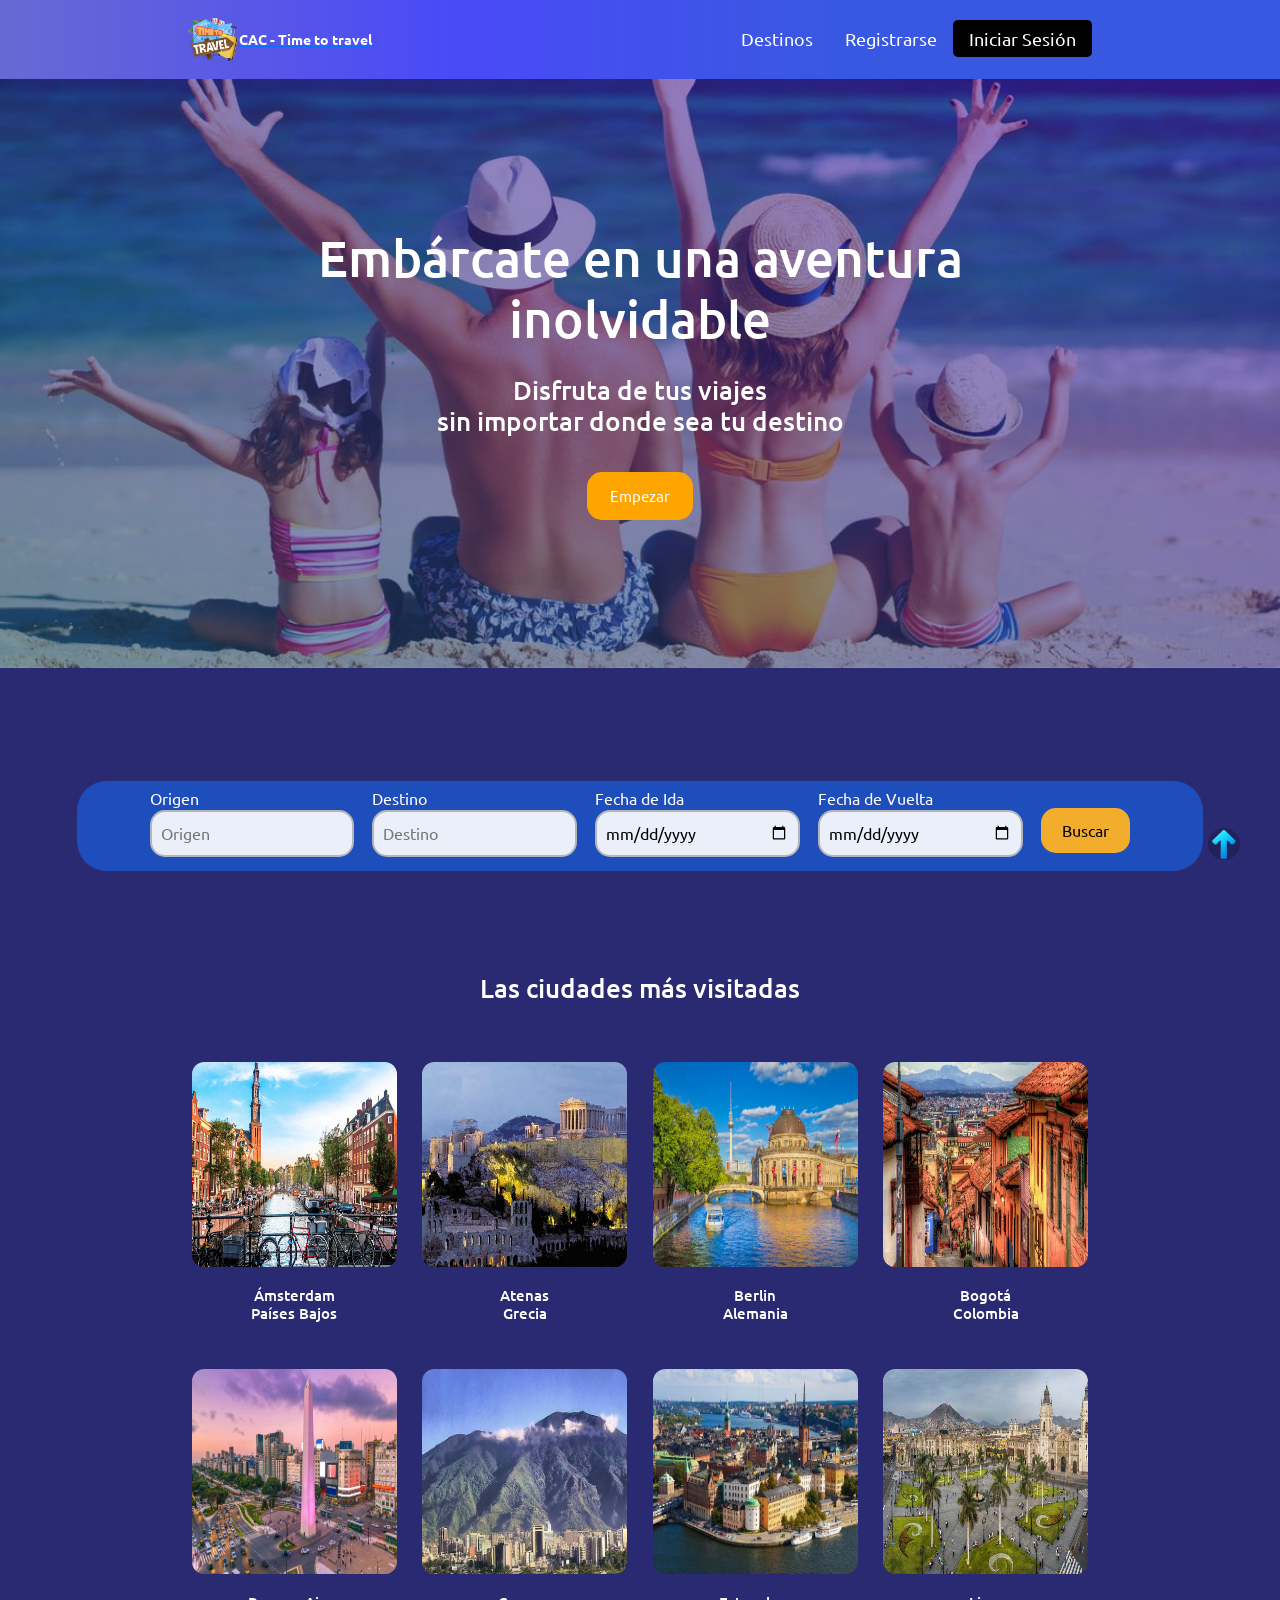
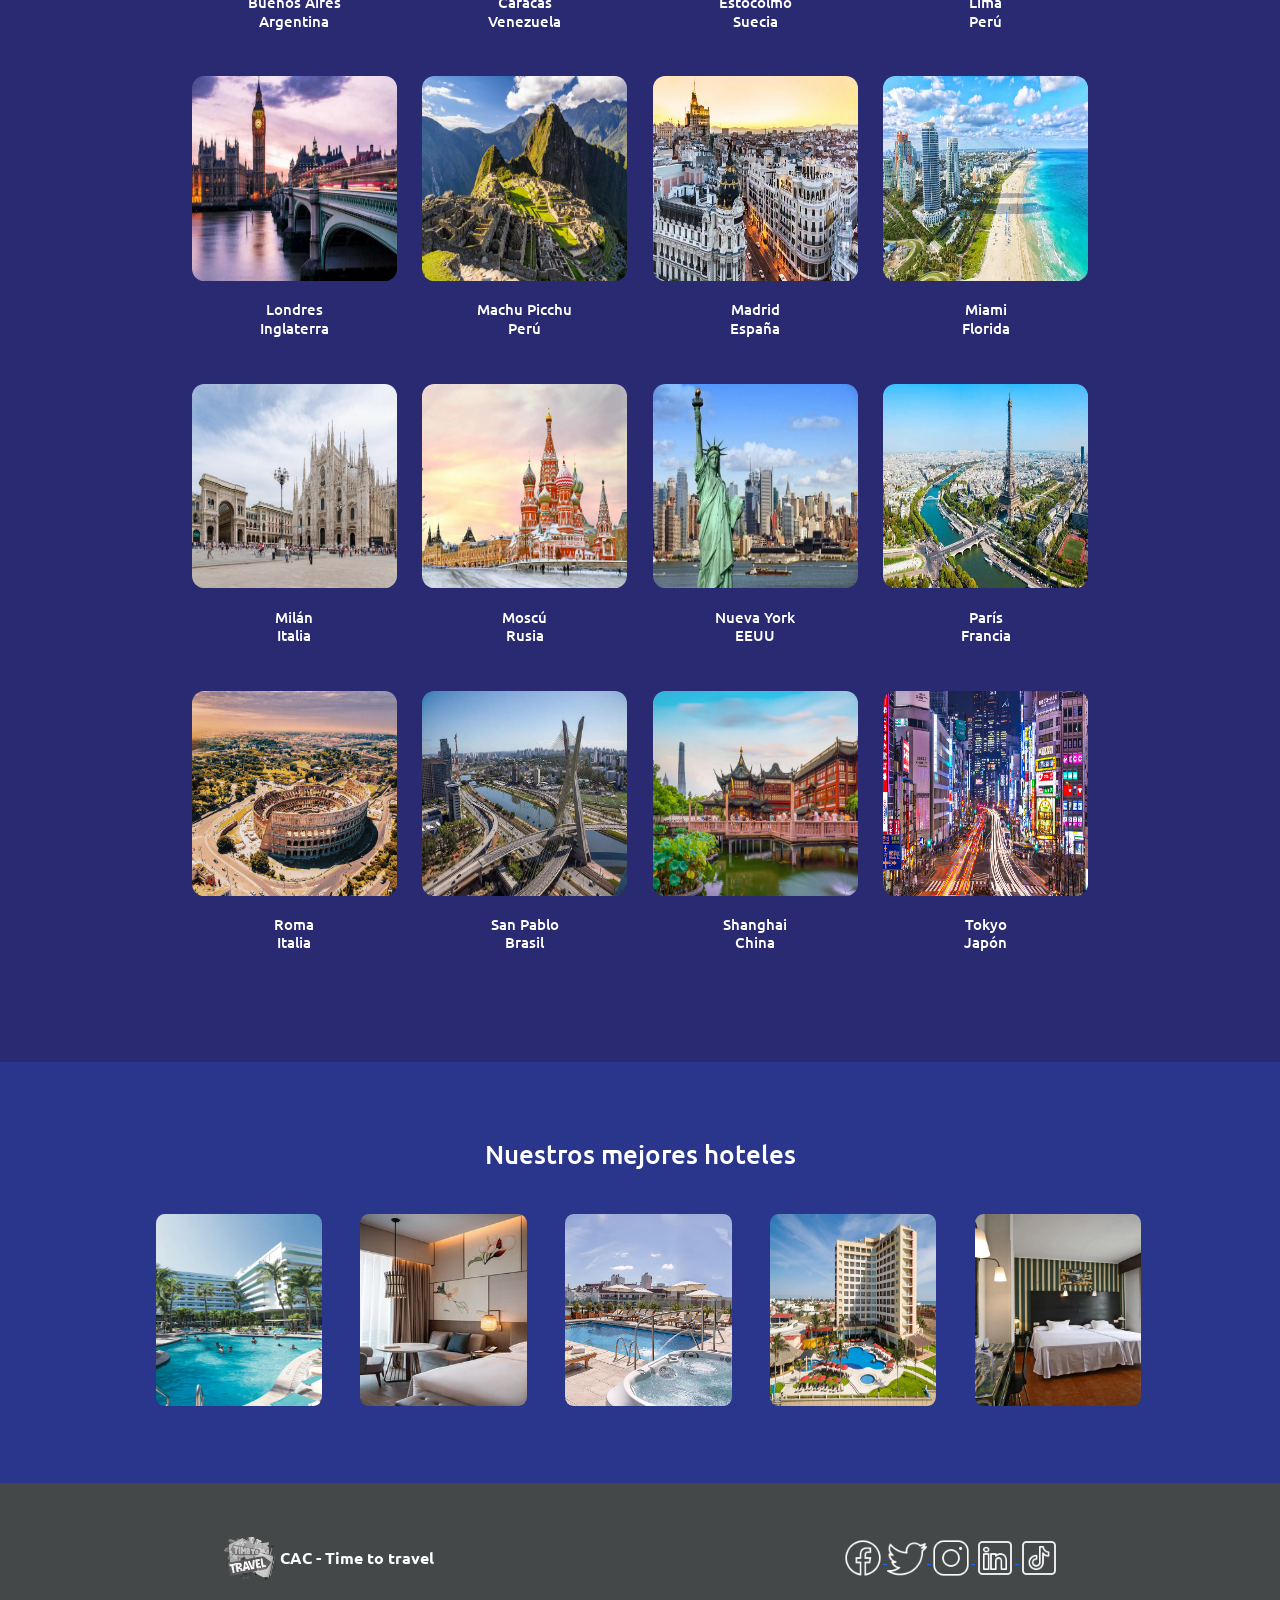
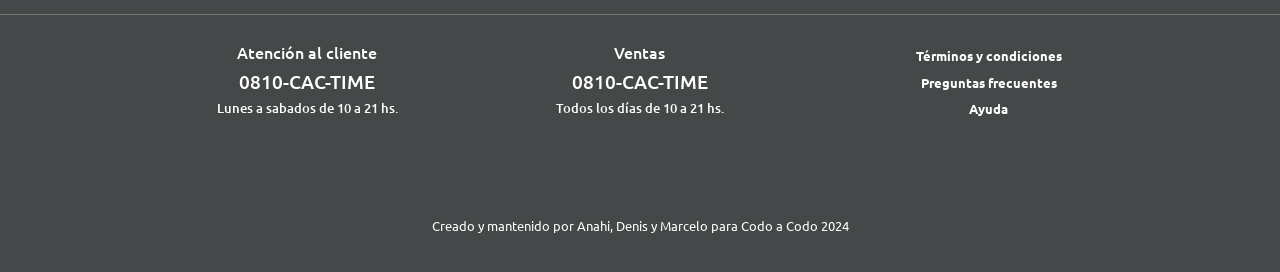
<file: index.html>
<!DOCTYPE html>
<html lang="es">

<head>
   <meta http-equiv="Content-Type" content="text/html; charset=UTF-8">
   <meta name="viewport" content="width=device-width, initial-scale=1.0">
   <title>CAC - Time to travel</title>

   <!-- CSSs -->
   <link rel="stylesheet" href="./css/general.css">

   <!-- Favicon -->
   <link rel="shortcut icon" href="./img/iconos/icons8-travel-64.png" type="image/x-icon">

   <!-- Google Fonts -->
   <link rel="preconnect" href="https://fonts.googleapis.com">
   <link rel="preconnect" href="https://fonts.gstatic.com" crossorigin>
   <link
      href="https://fonts.googleapis.com/css2?family=Ubuntu:ital,wght@0,300;0,400;0,500;0,700;1,300;1,400;1,500;1,700&display=swap"
      rel="stylesheet">


   <link href="./bootstrap/css/bootstrap.min.css" rel="stylesheet">
   <script src="./bootstrap/js/bootstrap.bundle.min.js"></script>

</head>

<body id="inicio">
  
   <header class="header">
      <nav class="navbar navbar-expand-md navegacion navbar-light bg-lignt">
         <div class="container-fluid">
            <button class="navbar-toggler custom-toggler" type="button" data-bs-toggle="collapse"
               data-bs-target="#navbar-toggler" aria-controls="navbarToggler" aria-expanded="false"
               aria-label="Toggle navigation">
               <span class="navbar-toggler-icon "></span>
            </button>
            <a class="anclaLogo" href="./#">
               <img class="imgLogo" src="./img/iconos/Time to travel.png" alt="CAC - Time to travel">
               <span class="textoLogo">
                  CAC - Time to travel
               </span>
            </a>
            <div class="collapse navbar-collapse divisionDrch" id="navbar-toggler">
               <a class="anclaLogoMenu" href="./#">
                  <img class="imgLogo" src="./img/iconos/Time to travel.png" alt="CAC - Time to travel">
                  <span class="textoLogo">
                     CAC - Time to travel
                  </span>
               </a>
               <ul class="listaNav navbar-nav d-flex">

                  <li class="listItem">
                     <a class="linkNav" href="./#destinos">Destinos</a>
                  </li>
                  <li class="listItem">
                     <a class="linkNav" href="./html/registrarse.html">Registrarse</a>
                  </li>
                  <li class="listItem" id="iniciarSesionButton">
                     <!-- <a class="linkNav iniciarSesion" id="iniciarSesionButton" href="./html/iniciarSesion.html">Iniciar Sesión</a> -->
                  </li>

               </ul>
               
            </div>
           
         </div>
         
      </nav>
      <div id="UsuarioEnLinea"></div>
   </header>


   <main>
      <section class="main">
         <h1 class="main_titulo">
            Embárcate en una aventura <br>
            inolvidable
         </h1>
         <h2 class="main_subtitulo">
            Disfruta de tus viajes <br>
            sin importar donde sea tu destino
         </h2>
         <a class="main_empezar" href="./html/registrarse.html">
            Empezar
         </a>
      </section>

      <section class="formulario_main">
         <form>
            <div class="formulario_inicio">
               <div>
                  <label for="origen">Origen</label>
                  <input type="text" id="origen" name="origen" placeholder="Origen">
               </div>
               <div>
                  <label for="destino">Destino</label>
                  <input type="text" id="destino" name="destino" placeholder="Destino" required>
               </div>
               <div>
                  <label for="fecha_ida">Fecha de Ida</label>
                  <input type="date" id="fecha_ida" name="fecha_ida" placeholder="Fecha de Ida" required>
               </div>
               <div>
                  <label for="fecha_vuelta">Fecha de Vuelta</label>
                  <input type="date" id="fecha_vuelta" name="fecha_vuelta" placeholder="Fecha de Vuelta">
               </div>
               <div>
                  <button type="submit" class="formulario_inicio_buscar">Buscar</button>
               </div>
            </div>
         </form>
      </section>

      <section class="flex-container flex-fondo" id="destinos">
         <h2 class="ciudades_titulo">
            Las ciudades más visitadas
         </h2>
         <div class="ciudades_mas_visitadas">
            <div class="ciudad">
               <img class="imagenes_ciudades" src="./img/ciudades/Amsterdam.jpg">
               <h4 class="nombre_ciudades">
                  Ámsterdam<br>Países Bajos
               </h4>
            </div>
            <div class="ciudad">
               <img class="imagenes_ciudades" src="./img/ciudades/Atenas.jpg">
               <h4 class="nombre_ciudades">
                  Atenas<br>Grecia
               </h4>
            </div>
            <div class="ciudad">
               <img class="imagenes_ciudades" src="./img/ciudades/Berlin.jpg">
               <h4 class="nombre_ciudades">
                  Berlin<br>Alemania
               </h4>
            </div>
            <div class="ciudad">
               <img class="imagenes_ciudades" src="./img/ciudades/bogota.jpg">
               <h4 class="nombre_ciudades">
                  Bogotá<br>Colombia
               </h4>
            </div>
            <div class="ciudad">
               <img class="imagenes_ciudades" src="./img/ciudades/Buenos Aires.jpeg">
               <h4 class="nombre_ciudades">
                  Buenos Aires<br>Argentina
               </h4>
            </div>
            <div class="ciudad">
               <img class="imagenes_ciudades" src="./img/ciudades/caracas.jpg">
               <h4 class="nombre_ciudades">
                  Caracas<br>Venezuela
               </h4>
            </div>
            <div class="ciudad">
               <img class="imagenes_ciudades" src="./img/ciudades/Estocolmo.jpg">
               <h4 class="nombre_ciudades">
                  Estocolmo<br>Suecia
               </h4>
            </div>
            <div class="ciudad">
               <img class="imagenes_ciudades" src="./img/ciudades/lima.JPG">
               <h4 class="nombre_ciudades">
                  Lima<br>Perú
               </h4>
            </div>
            <div class="ciudad">
               <img class="imagenes_ciudades" src="./img/ciudades/Londres.jpg">
               <h4 class="nombre_ciudades">
                  Londres<br>Inglaterra
               </h4>
            </div>
            <div class="ciudad">
               <img class="imagenes_ciudades" src="./img/ciudades/Machu_Picchu.jpg">
               <h4 class="nombre_ciudades">
                  Machu Picchu<br>Perú
               </h4>
            </div>
            <div class="ciudad">
               <img class="imagenes_ciudades" src="./img/ciudades/madrid.jpg">
               <h4 class="nombre_ciudades">
                  Madrid<br>España
               </h4>
            </div>
            <div class="ciudad">
               <img class="imagenes_ciudades" src="./img/ciudades/Miami.jpg">
               <h4 class="nombre_ciudades">
                  Miami<br>Florida
               </h4>
            </div>
            <div class="ciudad">
               <img class="imagenes_ciudades" src="./img/ciudades/milan.jpg">
               <h4 class="nombre_ciudades">
                  Milán<br>Italia
               </h4>
            </div>
            <div class="ciudad">
               <img class="imagenes_ciudades" src="./img/ciudades/Moscu.jpg">
               <h4 class="nombre_ciudades">
                  Moscú<br>Rusia
               </h4>
            </div>
            <div class="ciudad">
               <img class="imagenes_ciudades" src="./img/ciudades/Nueva York.jpg">
               <h4 class="nombre_ciudades">
                  Nueva York<br>EEUU
               </h4>
            </div>
            <div class="ciudad">
               <img class="imagenes_ciudades" src="./img/ciudades/Paris.jpg">
               <h4 class="nombre_ciudades">
                  París<br>Francia
               </h4>
            </div>
            <div class="ciudad">
               <img class="imagenes_ciudades" src="./img/ciudades/Roma.jpg">
               <h4 class="nombre_ciudades">
                  Roma<br>Italia
               </h4>
            </div>
            <div class="ciudad">
               <img class="imagenes_ciudades" src="./img/ciudades/San pablo.jpg">
               <h4 class="nombre_ciudades">
                  San Pablo<br>Brasil
               </h4>
            </div>
            <div class="ciudad">
               <img class="imagenes_ciudades" src="./img/ciudades/Shang hai.JPG">
               <h4 class="nombre_ciudades">
                  Shanghai<br>China
               </h4>
            </div>
            <div class="ciudad">
               <img class="imagenes_ciudades" src="./img/ciudades/Tokyo.jpg">
               <h4 class="nombre_ciudades">
                  Tokyo<br>Japón
               </h4>
            </div>
         </div>

      </section>

      <section class="flex-container2 flex_fondo2">
         <h2 class="hoteles_titulo">
            Nuestros mejores hoteles
         </h2>
         <div class="hoteles">
            <div class="mejores_hoteles">
               <img class="imagenes_hoteles" src="./img/hoteles/Hotel1.webp">
            </div>
            <div class="mejores_hoteles">
               <img class="imagenes_hoteles" src="./img/hoteles/Hotel2.jpg">
            </div>
            <div class="mejores_hoteles">
               <img class="imagenes_hoteles" src="./img/hoteles/Hotel6.jpg">
            </div>
            <div class="mejores_hoteles">
               <img class="imagenes_hoteles" src="./img/hoteles/Hotel4.jpg">
            </div>
            <div class="mejores_hoteles">
               <img class="imagenes_hoteles" src="./img/hoteles/Hotel5.jpg">
            </div>
         </div>
      </section>
   </main>

   <footer class="footer">
      <div class="bloqueSuperiorF">
         <div class="logoF">
            <img class="imgLogoF" src="./img/iconos/Time to travel.png" alt="CAC - Time to travel">
            <span class="textoLogoF">CAC - Time to travel</span>

         </div>
         <div class="redesF_aux">
            <a href="http://www.facebook.com" target="_blank">
               <img class="redesF" src="./img/iconos/icons8-facebook-nuevo-50.png" alt="En Facebook">
            </a>
            <a href="http://www.twitter.com" target="_blank">
               <img class="redesF" src="./img/iconos/icons8-logo-de-twitter-50.png" alt="En twitter">
            </a>
            <a href="http://www.instagram.com" target="_blank">
               <img class="redesF" src="./img/iconos/icons8-logo-de-instagram-50.png" alt="En instagram">
            </a>
            <a href="http://www.linkedin.com" target="_blank">
               <img class="redesF" src="./img/iconos/icons8-linkedin-50.png" alt="En Linkedin">
            </a>
            <a href="http://www.tiktok.com" target="_blank">
               <img class="redesF" src="./img/iconos/icons8-tik-tok-50.png" alt="En tiktok">
            </a>
         </div>

      </div>
      <hr>
      <div class="bloqueInferiorF">
         <div class="atencionF">
            <h4>Atención al cliente</h4>
            <h3>0810-CAC-TIME</h3>
            <h5>Lunes a sabados de 10 a 21 hs.</h5>
         </div>
         <div class="ventasF">
            <h4>Ventas</h4>
            <h3>0810-CAC-TIME</h3>
            <h5>Todos los días de 10 a 21 hs.</h5>
         </div>
         <div class="extrasF">
            <ul>
               <li><a class="linkF" href="#">Términos y condiciones</a></li>
               <li><a class="linkF" href="#">Preguntas frecuentes</a></li>
               <li><a class="linkF" href="#">Ayuda</a></li>

            </ul>
         </div>
      </div>
      <div class="derechos">Creado y mantenido por Anahi, Denis y Marcelo para Codo a Codo 2024</div>

      <a href="./#inicio" class="flechaArriba">
         <img class="imgFlechaArriba" src="./img/iconos/icons8-arriba-94.png" alt="ir arriba flecha">
      </a>
   </footer>
   <script src="./js/scriptini.js"></script>
</body>

</html>
</file>
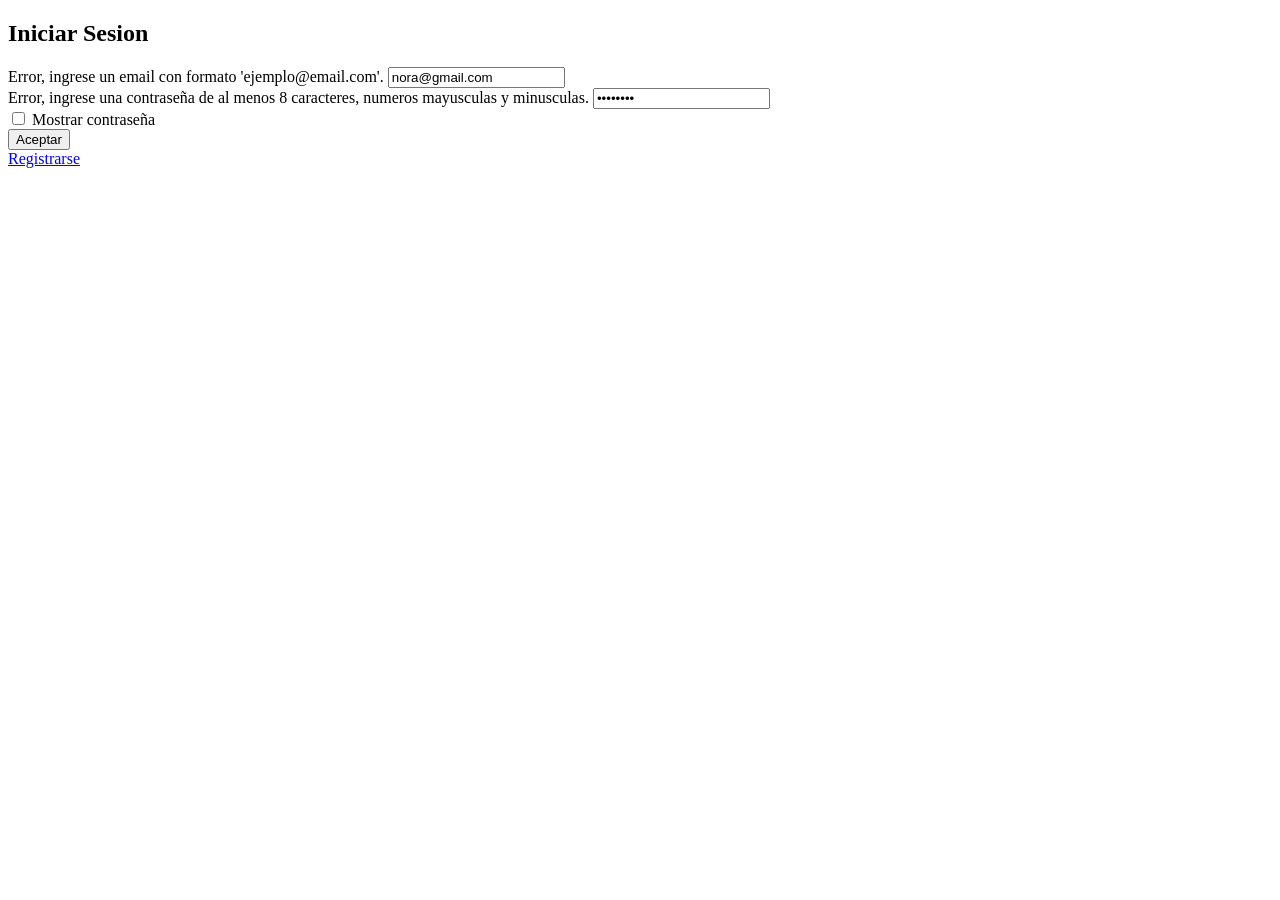
<file: index-test.html>
<!DOCTYPE html>
<html lang="en">
<head>
    <meta charset="UTF-8">
    <meta name="viewport" content="width=device-width, initial-scale=1.0">
    <title>Document</title>
</head>
<body>
    <main class="mainIniciarSesion">
        <section class="seccionIniciarSesion">
            <form class="formularioIniciarSesion" id="formularioIniciarSesion">
                <h2 class="tituloIniciarSesion">Iniciar Sesion</h2>
                <div>
                    <span id="errUsr">Error, ingrese un email con formato 'ejemplo@email.com'.</span>
                    <input class="input" type="text" placeholder="Nombre de usuario o E-mail" name="nombreUsuario" id="usuario" value="nora@gmail.com">
                </div>
                <div>
                    <span id="errPsw">Error, ingrese una contraseña de al menos 8 caracteres, numeros mayusculas y minusculas.</span>
                    <input class="input" type="password" placeholder="Contraseña" name="contrasena" id="contrasena" value="Noadhe77">
                </div>
                <label class="mostrarPsw">
                    <input type="checkbox" onclick="mostrarPSW()" id="mostrarPswchkbx">
                    Mostrar contraseña
                </label>
                <div>
                    <!-- <input type="button" class="botonIniciarSesion" id="botonIniciarSesion" value="Aceptar"> -->
                    <button class="botonIniciarSesion" id="botonIniciarSesion">Aceptar</button>

                </div>
                <div>
                    <a class="ayudaRegistrarse" href="../html/registrarse.html">
                        Registrarse
                    </a>
                </div>
            </form>
        </section>
    </main>
    <script src="../js/test.js"></script>
</body>
</html>
</file>
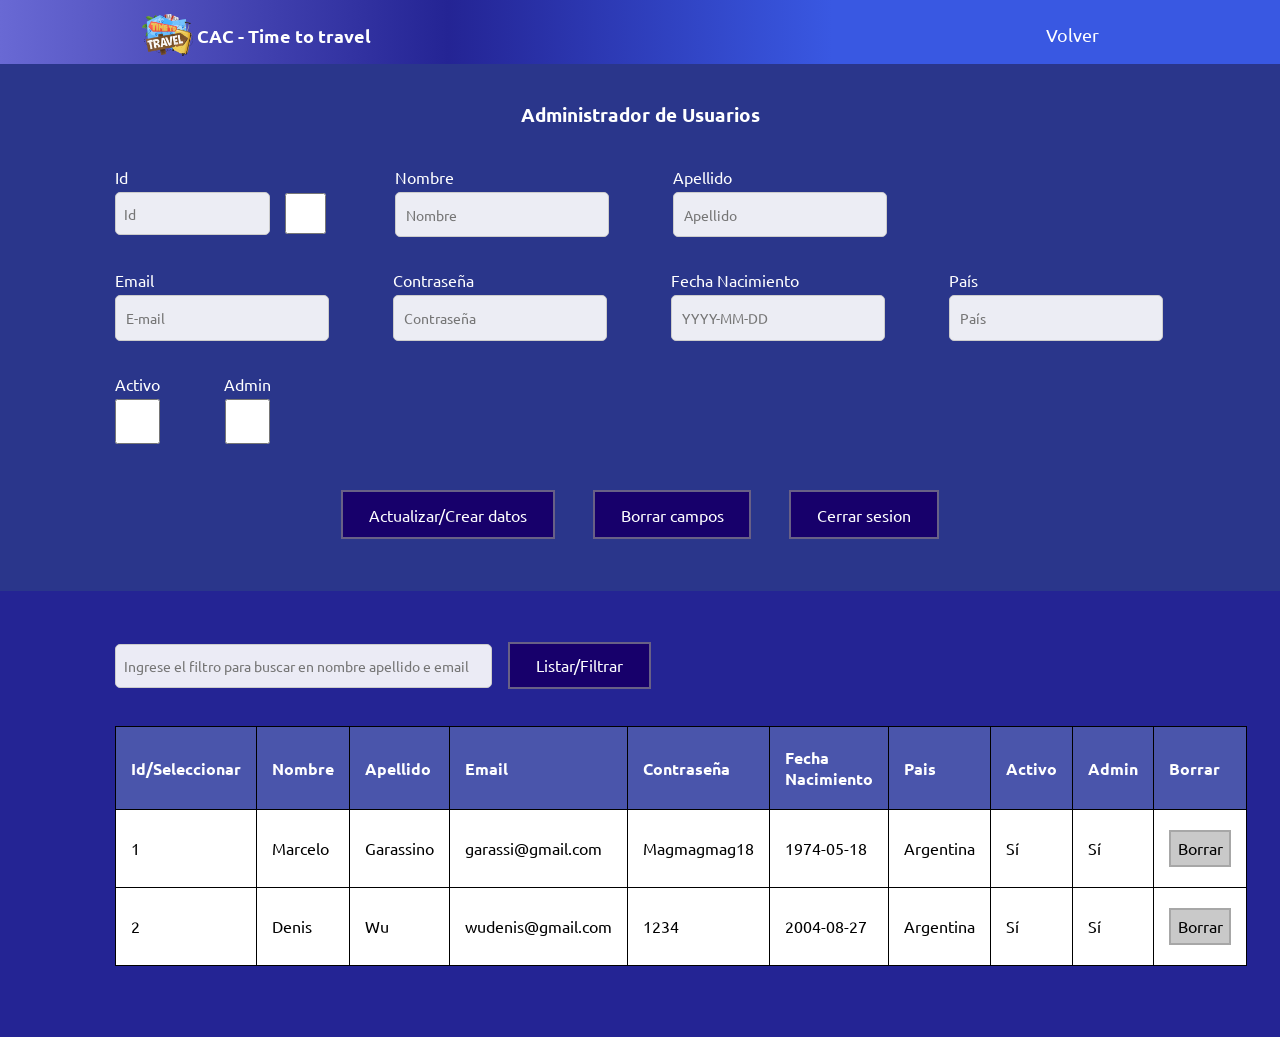
<file: html/admin.html>
<!DOCTYPE html>
<html lang="es">
<head>
    <meta charset="UTF-8">
    <meta name="viewport" content="width=device-width, initial-scale=1.0">



    <title>Administrador de usuarios</title>

    <script src="../js/auth.js"></script>


    <!-- CSSs -->
    <link rel="stylesheet" href="../css/admin.css">
    
    <!-- Favicon -->
    <link rel="shortcut icon" href="../img/iconos/icons8-travel-96-01.ico" type="image/x-icon">

    <!-- Font -->
    <link href="https://fonts.cdnfonts.com/css/helvetica-neue-55" rel="stylesheet">
   
    <!-- Google Fonts -->
    <link rel="preconnect" href="https://fonts.googleapis.com">
    <link rel="preconnect" href="https://fonts.gstatic.com" crossorigin>
    <link
        href="https://fonts.googleapis.com/css2?family=Ubuntu:ital,wght@0,300;0,400;0,500;0,700;1,300;1,400;1,500;1,700&display=swap"
        rel="stylesheet">

 

</head>
<body>

    <header class="header2">
        <nav class="navegacion2">
            <a class="anclaLogo2" href="#">
                <img class="imgLogo2" src="../img/iconos/Time to travel.png" alt="CAC - Time to travel">
                <span class="textoLogo2">
                    CAC - Time to travel
                </span>
            </a>
            <ul class="listaNav2">
                <li class="listItem2"><a class="linkVolver2" href="../index.html">Volver</a></li>
            </ul>
        </nav>
    </header>
    
    <main>
        <section class="form-fondo">
            <div class="titulo"><b>Administrador de Usuarios</b></div>
            <div >
                <form class="form-container">
                    <div class="form-group">
                        <label for="id">Id</label>
                        <div class="input-container">
                            <input class="input-form" type="text" placeholder="Id" name="id" id="id" disabled>
                            <input class="check" type="checkbox" name="idcheck" id="idcheck" onclick="habilitaId()">
                        </div>
                        
                    </div>
                    <div class="form-group">
                        <label for="nombre">Nombre</label>
                        <input class="input" type="text" placeholder="Nombre" name="nombre" id="nombre">
                    </div>
                    <div class="form-group">
                        <label for="apellido">Apellido</label>
                        <input class="input" type="text" placeholder="Apellido" name="apellido" id="apellido">
                    </div>
                    <div class="form-group">
                        <label for="email">Email</label>
                        <input class="input" type="text" placeholder="E-mail" name="email" id="email">
                    </div>
                    <div class="form-group">
                        <label for="contrasena">Contraseña</label>
                        <input class="input" type="text" placeholder="Contraseña" name="contrasena" id="contrasena">
                    </div>
                    <div class="form-group">
                        <label for="fecnac">Fecha Nacimiento</label>
                        <input class="input" type="text" placeholder="YYYY-MM-DD" name="fecnac" id="fecnac">
                    </div>
                    <div class="form-group">
                        <label for="pais">País</label>
                        <input class="input" type="text" placeholder="País" name="pais" id="pais">
                    </div>
                    <div class="form-group">
                        <label for="activo">Activo</label>
                        <input class="check2" type="checkbox" name="activo" id="activo">
                    </div>
                    <div class="form-group">
                        <label for="admin">Admin</label>
                        <input class="check2" type="checkbox" name="admin" id="admin">
                    </div>
                </form>
            </div>
        
        <div class="form-acciones">
            <div>
                <button class="boton" id="actualizarcrear" onclick="actualizar()">Actualizar/Crear datos</button>
            </div>
            <div>
                <button class="boton" id="borrarcampos" onclick="borrarcampos()">Borrar campos</button>
            </div>
            <div>
                <button class="boton" id="logout" onclick="logout()">Cerrar sesion</button>
            </div>
            
        </div>
        </section>

        <section class="tabla-fondo">
        
            <div class="container-filtro">
                <input class="filtro" type="text" placeholder="Ingrese el filtro para buscar en nombre apellido e email"
                    id="filtro">

                <button class="boton2" id="listar">Listar/Filtrar</button>
            </div>
            
    
            <div>
                <table class="tabla-usuarios">
                    <thead>
                        <tr>
                            <th>Id/Seleccionar</th>
                            <th>Nombre</th>
                            <th>Apellido</th>
                            <th>Email</th>
                            <th>Contraseña</th>
                            <th>Fecha Nacimiento</th>
                            <th>Pais</th>
                            <th>Activo</th>
                            <th>Admin</th>
                            <th>Borrar</th>
                        </tr>
                    </thead>
                    <tbody id="datos">
                        <tr>
                            <td>1</td>
                            <td>Marcelo</td>
                            <td>Garassino</td>
                            <td>garassi@gmail.com</td>
                            <td>Magmagmag18</td>
                            <td>1974-05-18</td>
                            <td>Argentina</td>
                            <td>Sí</td>
                            <td>Sí</td>
                            <td><button class="boton-tabla">Borrar</button></td>
                        </tr>
                        <tr>
                            <td>2</td>
                            <td>Denis</td>
                            <td>Wu</td>
                            <td>wudenis@gmail.com</td>
                            <td>1234</td>
                            <td>2004-08-27</td>
                            <td>Argentina</td>
                            <td>Sí</td>
                            <td>Sí</td>
                            <td><button class="boton-tabla">Borrar</button></td>
                        </tr>
                        <!-- Agrega más filas según sea necesario -->
                    </tbody>
                </table>
            </div>
        </section>
    </main>

    <script src="../js/admin.js"></script>
</body>
</html>
</file>
<file: css/general.css>
@import url(barra_flecha.css);
@import url(fuentes.css);
@import url(header.css);
@import url(footer.css);
@import url(main.css);
@import url(section.css);
@import url(media.css);
@import url(estilosIniciarSesion.css);
@import url(estilosRegistrarse.css);
@import url(formularioInicio.css);

* {
    margin: 0;
    padding: 0;
    font-family: "Ubuntu";
}

:root {
    --azul-oscuro: rgba(42, 42, 114, 1);
    --blanco: white;
    --celeste-head: rgb(57, 88, 226);
    --azul-head: rgb(74, 74, 247);
    --azul-head2: rgb(105, 105, 212);
    --celeste-section: rgb(42, 54, 139);
    --negro: black;
    --negro-transp: rgba(0, 0, 0, 0.2);
    --resplandor: rgba(0, 0, 0, 0.5);
    --blanco: rgba(255, 255, 255, 1);
    --gris-foot: #454848;
    --redes-size: 2.5rem;
    --interlineado-F: 2.5vh;
    --color-blanco: white;
    --color-rojo: #E53854;
    --color-celeste: #2c80c5;
    --color-azul: #19588b;
    --color-negro: black;
    --color-fondo: #ffffffe8;
    --color-relleno: rgba(150, 150, 150, 0.644);
    --color-naranja: rgb(30, 78, 188);
    --color-naranja2: rgb(243, 173, 44);
    --color-naranja3: rgb(255, 145, 0);
    --color: #2a2a72;
}
</file>
<file: css/admin.css>
@import url(header.css);

* {
    margin: 0;
    padding: 0;
    font-family: "Ubuntu";
}

:root {
    --celeste-head: rgb(57, 88, 226);
    --azul-head: rgb(36, 36, 148);
    --azul-head2: rgb(105, 105, 212);
    --celeste-section: rgb(42, 54, 139);
    --resplandor: rgba(0, 0, 0, 0.5);
    --blanco: rgba(255, 255, 255, 1);
    --color-celeste: #17006b;
    --color-fondo: #ffffffe8;
    --color-relleno: rgba(150, 150, 150, 0.644);
    --color: #2a2a72;
}


body{
    font-family: 'Helvetica Neue 500', sans-serif;

}

table {
    border-radius: 15px;
    border-spacing: 5px;
    border: 1px solid;
    border-collapse:collapse;
  }

th {
    background-color: #c7b7f9;
  
    border-spacing: 0px 0x;
}

.titulo { 
    background: var(--celeste-section);
    text-align: center;
    padding: 3vw;
    color: white;
    font-size: 1.5vw;
}

.form-fondo {
    padding-left: 9vw;
    padding-right: 9vw;
    background-color: var(--celeste-section); 
    padding-bottom: 4vw;
}

.form-container {
    display: flex;
    color: white;
    flex-wrap: wrap;
    column-gap: 5vw;
}

.form-group {
    display: flex;
    flex-direction: column;
    
    margin-bottom: 15px;
}

.form-group label {
    margin-bottom: 5px;
}

input {
    font-size: 0.9em;
    border-radius: 15px;
    border: 2px solid var(--color-relleno);
    outline: none;
    margin-bottom: 2vh;
    background-color: var(--color-fondo);
}

.form-group .input {
    padding: 10px;
    border: 1px solid #ccc;
    border-radius: 5px;
    height: 1.85vw;
    width: 15vw;
}

.input-container {
    display: flex;
    align-items: center;
}


.input-form {
    padding: 8px;
    border: 1px solid #ccc;
    border-radius: 5px;
    height: 2vw;
    width: 10.7vw;
    flex-grow: 1;
    margin-right: 10px;
}

.check {
    padding: 2vw;
    border: 1px solid #ccc;
    border-radius: 5px;
    width: 4vw;
    height: 3.2vw;
}

.check2 {
    padding: 5vw;
    border: 1px solid #ccc;
    border-radius: 5px;
    height: 3.5vw;
}

.form-acciones {
    margin-top: 1vw;
    display:flex;
    justify-content: center;
    column-gap: 3vw;
}

.boton {
    padding: 2vw;
    padding-top: 1vw;
    padding-bottom: 1vw;
    font-size: 1em;
    background-color: var(--color-celeste);
    color: white;
    outline: none;
    border: 2px solid var(--color-relleno);
}

.tabla-usuarios {
    width: 100%;
    margin: 20px 0;
    font-size: 1em;
}

.tabla-usuarios th, .tabla-usuarios td {
    border: 1px solid black;
    padding: 20px 15px;
}

.tabla-usuarios th {
    background-color: #4a55ab;
    color: white;
    text-align: left;
}

.tabla-usuarios tr {
    border-bottom: 1px solid #ddd;
    background-color: white;
}


.filtro {
    width: 28vw;
    height: 2vw;
    padding: 8px;
    border: 1px solid #ccc;
    border-radius: 5px;
}

.boton2 {
    padding: 2vw;
    padding-top: 0.9vw;
    padding-bottom: 0.9vw;
    margin-left: 1vw;
    font-size: 1em;
    background-color: var(--color-celeste);
    color: white;
    outline: none;
    border: 2px solid var(--color-relleno);
}

.tabla-fondo {
    padding-left: 9vw;
    padding-right: 9vw;
    background-color: var(--azul-head); 
    padding-bottom: 4vw;
    padding-top: 4vw;
}

.boton-tabla {
    padding: 0.5vw;
    font-size: 1em;
    background-color: rgb(201, 201, 201);
    color: black;
    outline: none;
    border: 2px solid var(--color-relleno);
}
</file>
